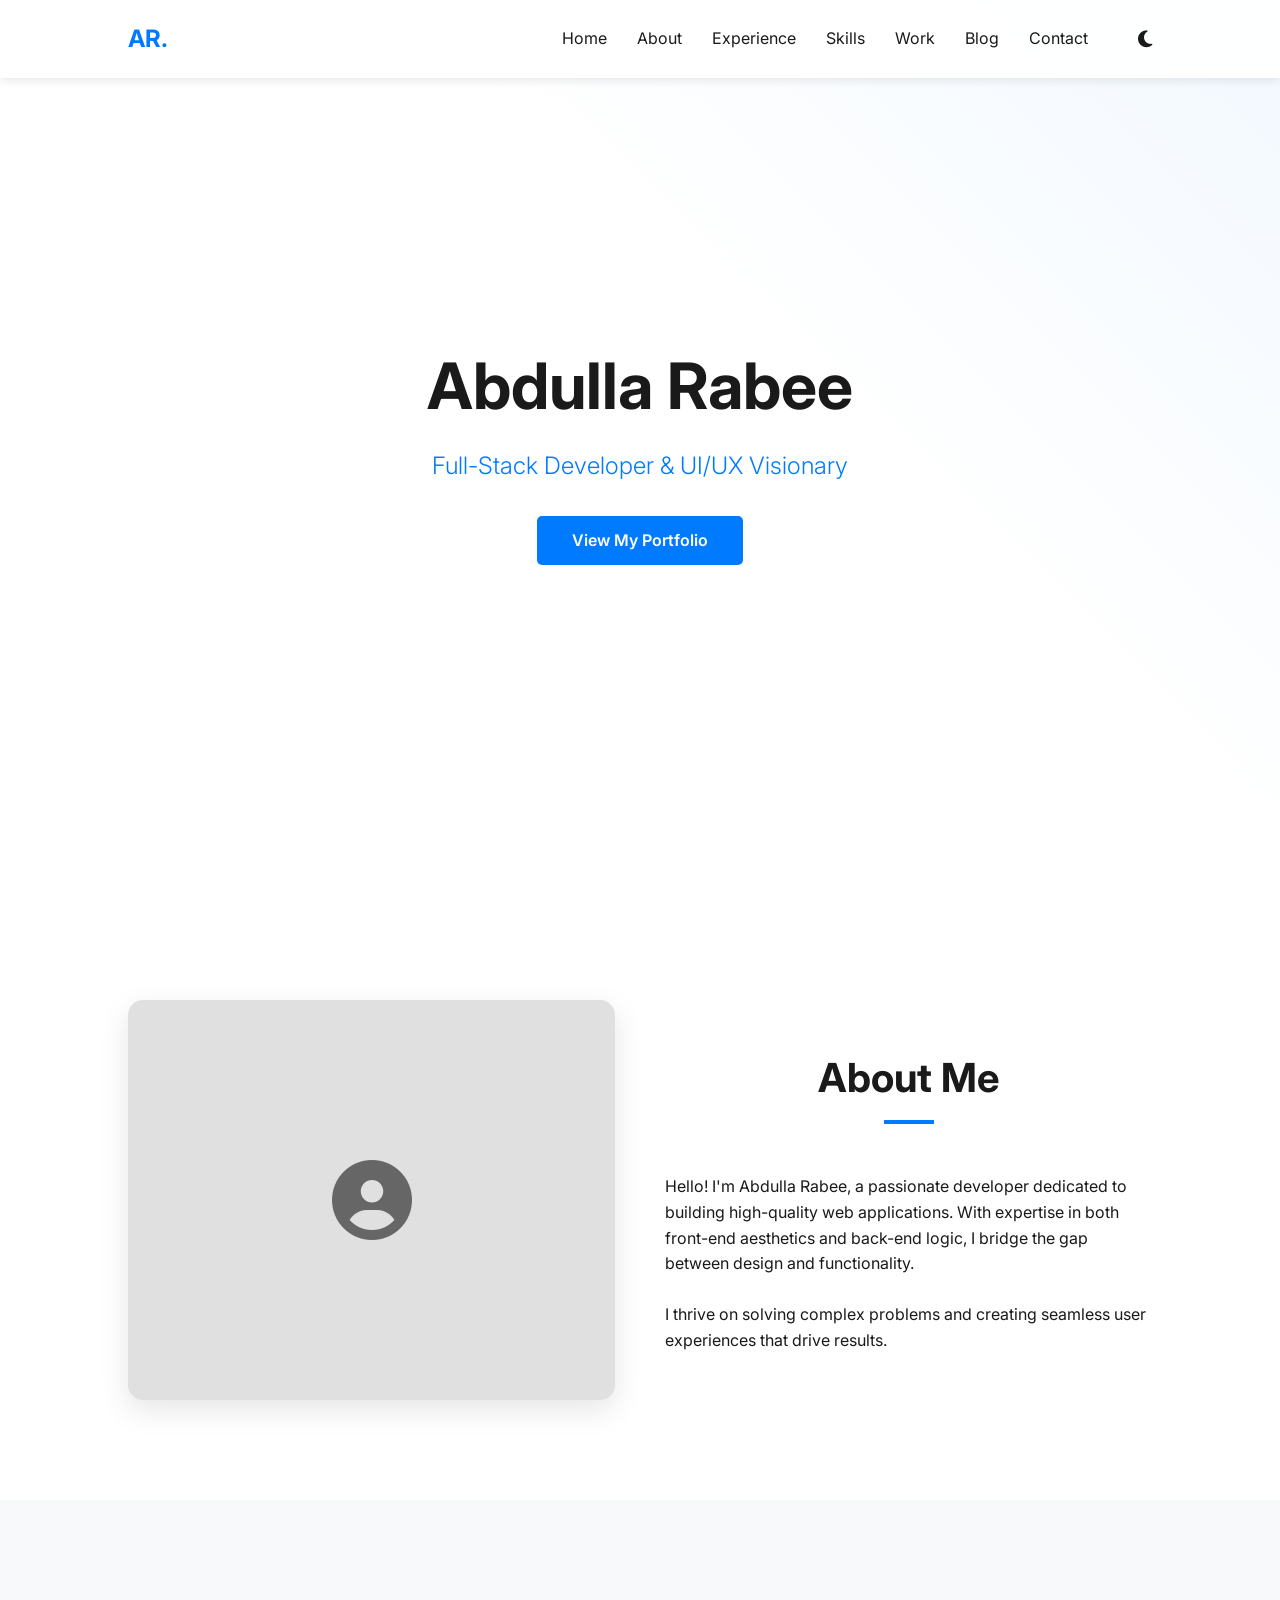
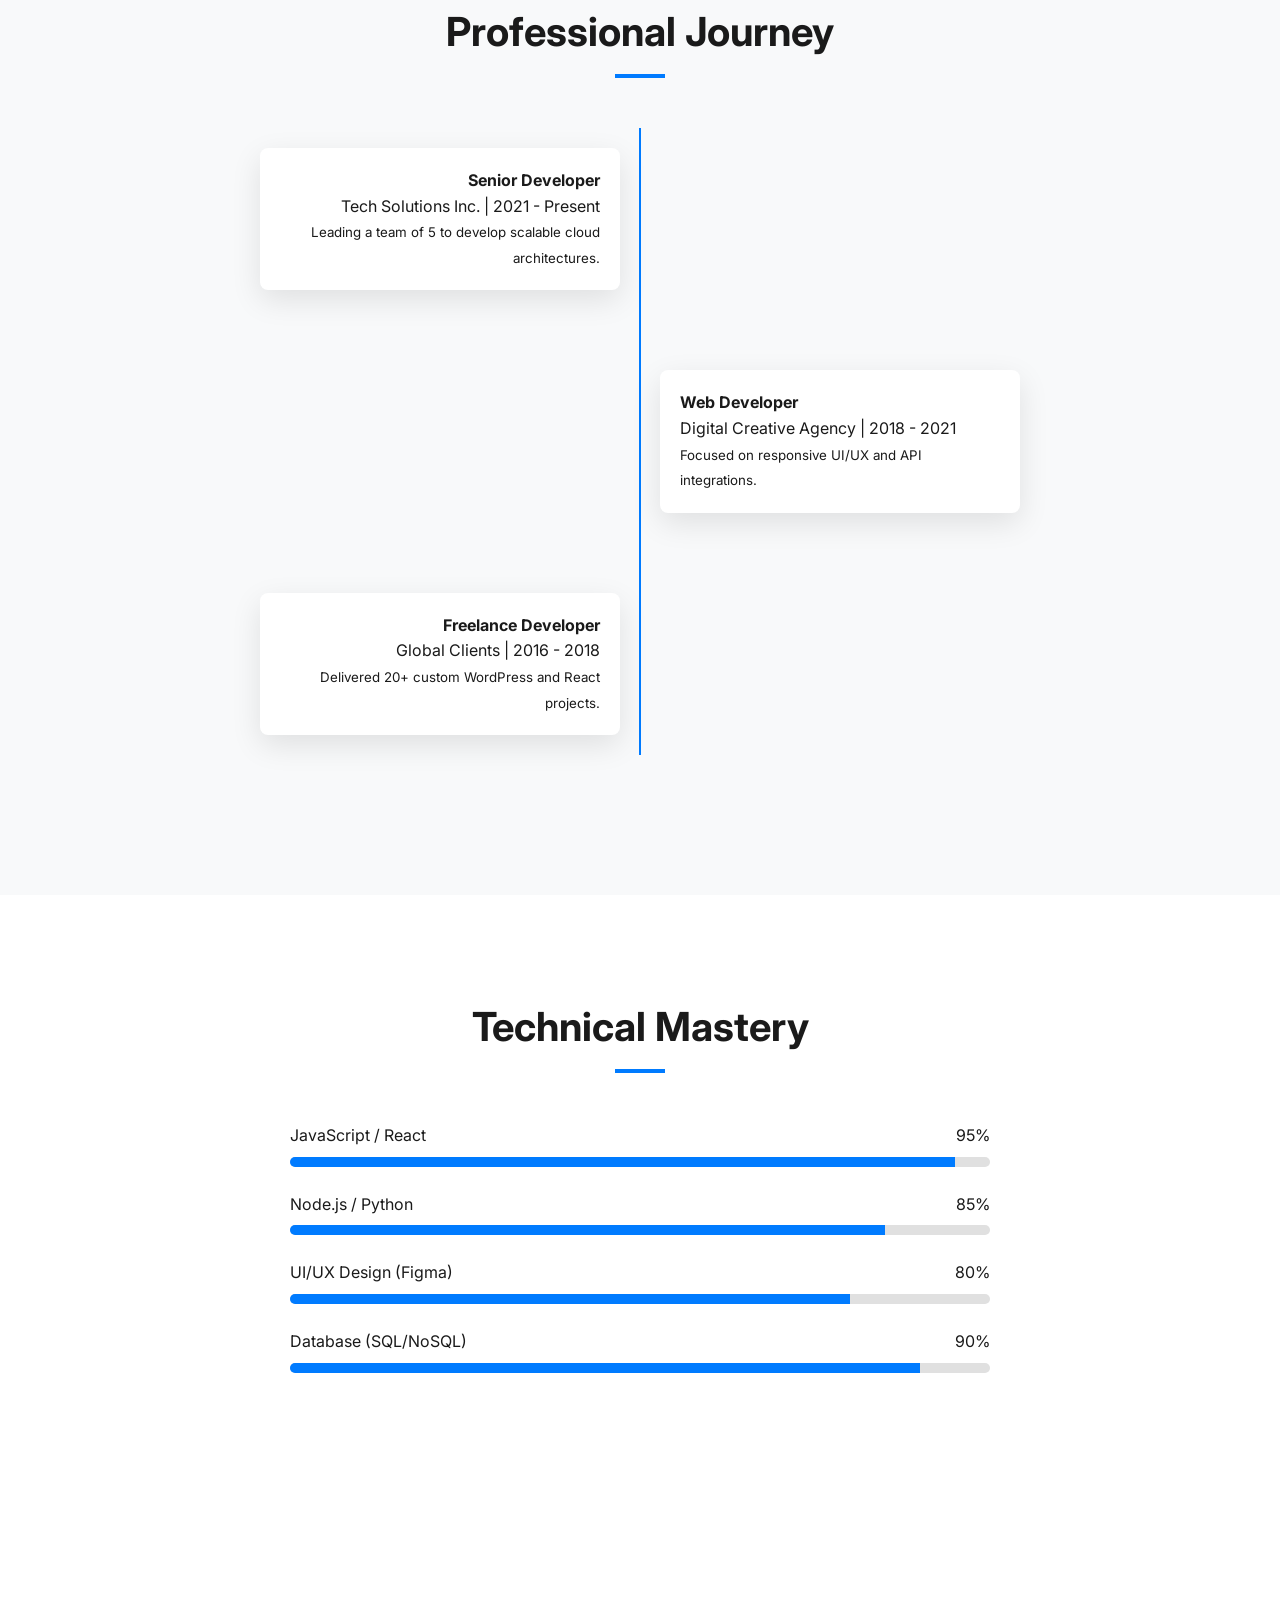
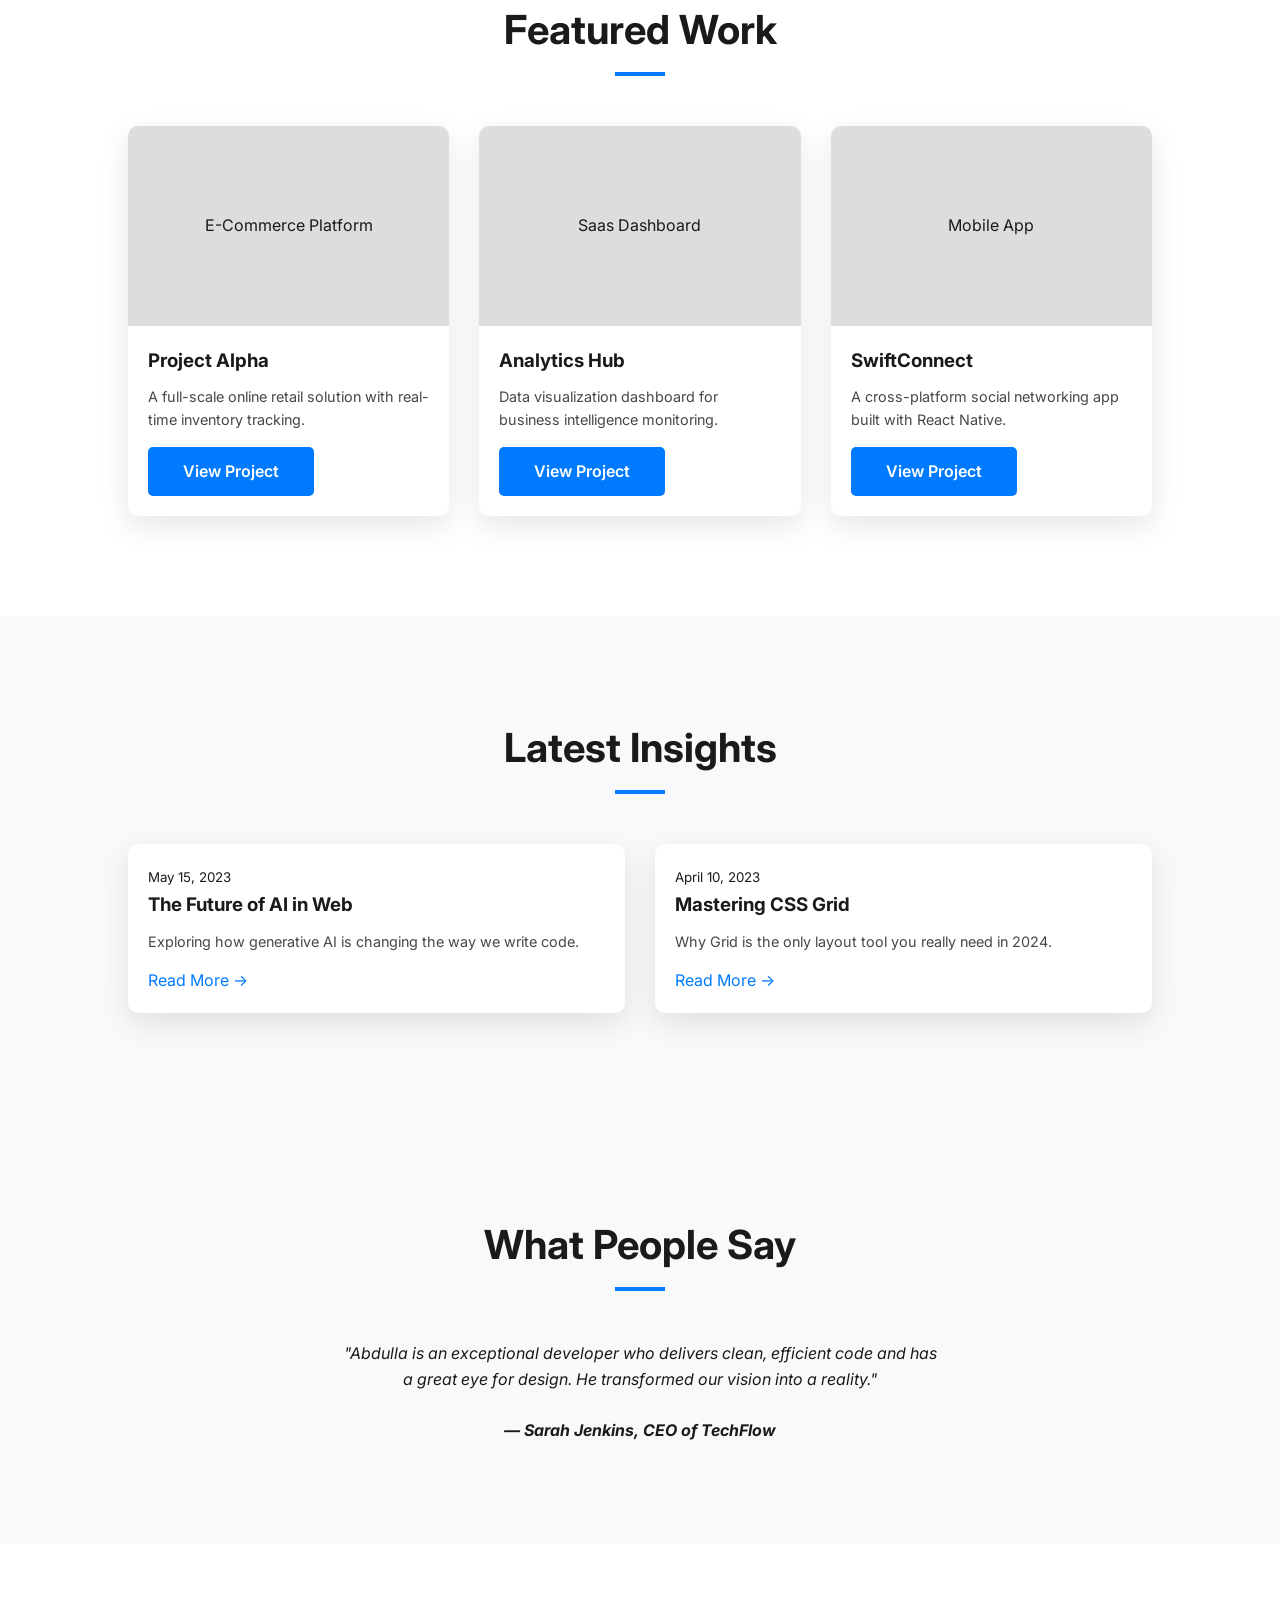
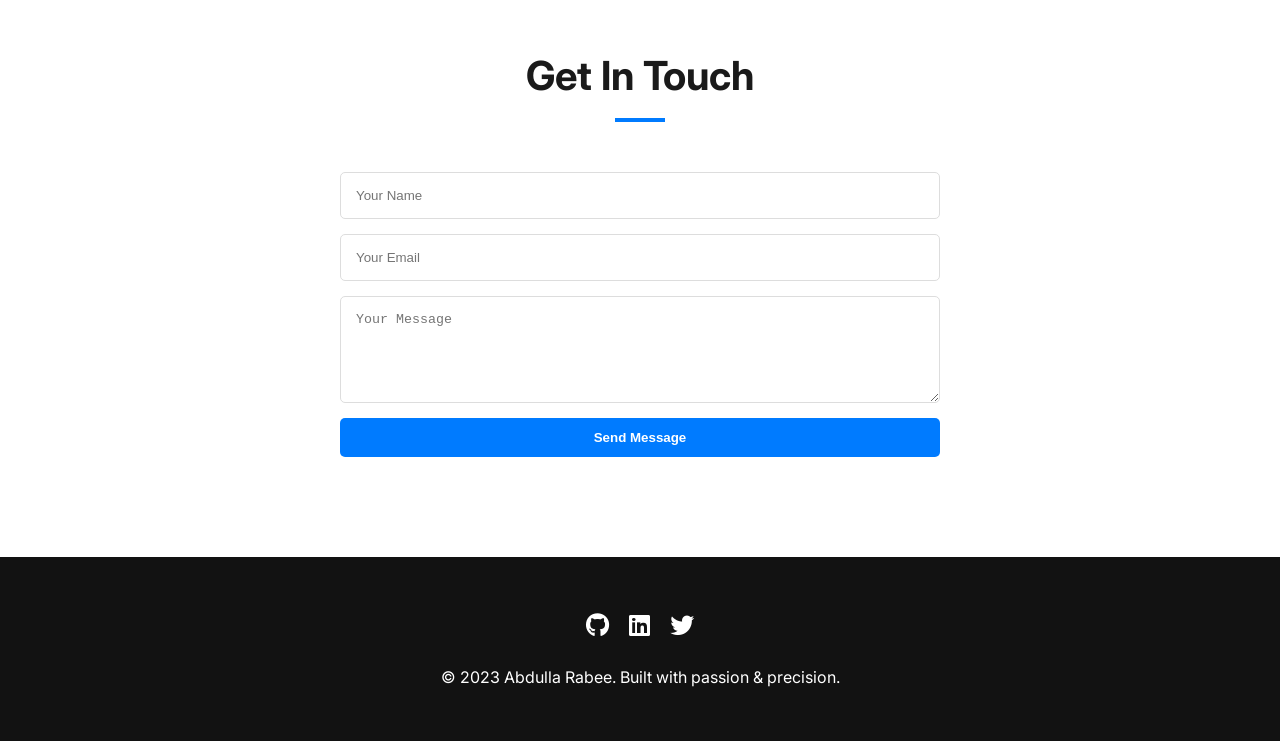
<file: test.html>
<!DOCTYPE html>
<html lang="en">
<head>
    <meta charset="UTF-8">
    <meta name="viewport" content="width=device-width, initial-scale=1.0">
    <title>Abdulla Rabee | Full-Stack Developer</title>
    <!-- Google Fonts -->
    <link href="https://fonts.googleapis.com/css2?family=Inter:wght@300;400;600;700&display=swap" rel="stylesheet">
    <!-- Font Awesome for Icons -->
    <link rel="stylesheet" href="https://cdnjs.cloudflare.com/ajax/libs/font-awesome/6.4.0/css/all.min.css">
    
    <style>
        /* --- CSS VARIABLES & THEMES --- */
        :root {
            --primary-blue: #007BFF;
            --electric-blue: #00d4ff;
            --deep-charcoal: #121212;
            --light-bg: #f8f9fa;
            --white: #ffffff;
            --text-dark: #1a1a1a;
            --text-light: #f8f9fa;
            --transition: all 0.3s ease;
            --card-shadow: 0 10px 30px rgba(0,0,0,0.1);
            
            /* Default Light Mode */
            --bg-color: var(--white);
            --section-bg: var(--light-bg);
            --text-color: var(--text-dark);
            --nav-bg: rgba(255, 255, 255, 0.9);
            --card-bg: var(--white);
        }

        [data-theme="dark"] {
            --bg-color: var(--deep-charcoal);
            --section-bg: #1e1e1e;
            --text-color: var(--text-light);
            --nav-bg: rgba(18, 18, 18, 0.9);
            --card-bg: #252525;
            --card-shadow: 0 10px 30px rgba(0,0,0,0.5);
        }

        /* --- RESET & BASE --- */
        * {
            margin: 0;
            padding: 0;
            box-sizing: border-box;
        }

        html {
            scroll-behavior: smooth;
        }

        body {
            font-family: 'Inter', sans-serif;
            background-color: var(--bg-color);
            color: var(--text-color);
            line-height: 1.6;
            transition: var(--transition);
        }

        ul { list-style: none; }
        a { text-decoration: none; color: inherit; transition: var(--transition); }
        img { max-width: 100%; display: block; }
        section { padding: 100px 10%; }

        h2 {
            text-align: center;
            font-size: 2.5rem;
            margin-bottom: 50px;
            position: relative;
        }

        h2::after {
            content: '';
            width: 50px;
            height: 4px;
            background: var(--primary-blue);
            display: block;
            margin: 10px auto;
        }

        /* --- NAVIGATION --- */
        nav {
            position: fixed;
            top: 0;
            width: 100%;
            padding: 20px 10%;
            display: flex;
            justify-content: space-between;
            align-items: center;
            background: var(--nav-bg);
            backdrop-filter: blur(10px);
            z-index: 1000;
            box-shadow: 0 2px 10px rgba(0,0,0,0.1);
        }

        .logo {
            font-weight: 700;
            font-size: 1.5rem;
            color: var(--primary-blue);
        }

        .nav-links {
            display: flex;
            gap: 30px;
            align-items: center;
        }

        .nav-links a:hover {
            color: var(--primary-blue);
        }

        .theme-toggle {
            cursor: pointer;
            font-size: 1.2rem;
            margin-left: 20px;
        }

        /* --- HERO SECTION --- */
        #home {
            height: 100vh;
            display: flex;
            flex-direction: column;
            justify-content: center;
            align-items: center;
            text-align: center;
            background: linear-gradient(45deg, var(--bg-color) 60%, rgba(0, 123, 255, 0.05));
        }

        .hero-content h1 {
            font-size: 4rem;
            margin-bottom: 10px;
        }

        .hero-content p {
            font-size: 1.5rem;
            color: var(--primary-blue);
            margin-bottom: 30px;
            font-weight: 300;
        }

        .btn {
            padding: 12px 35px;
            background: var(--primary-blue);
            color: white;
            border-radius: 5px;
            font-weight: 600;
            border: none;
            cursor: pointer;
            display: inline-block;
        }

        .btn:hover {
            background: var(--electric-blue);
            transform: translateY(-3px);
        }

        /* --- ABOUT SECTION --- */
        .about-container {
            display: grid;
            grid-template-columns: 1fr 1fr;
            gap: 50px;
            align-items: center;
        }

        .about-img {
            background: #e0e0e0;
            height: 400px;
            border-radius: 15px;
            display: flex;
            align-items: center;
            justify-content: center;
            font-style: italic;
            color: #666;
            box-shadow: var(--card-shadow);
        }

        /* --- EXPERIENCE TIMELINE --- */
        #experience { background: var(--section-bg); }
        .timeline {
            max-width: 800px;
            margin: auto;
            position: relative;
        }

        .timeline::before {
            content: '';
            position: absolute;
            left: 50%;
            width: 2px;
            height: 100%;
            background: var(--primary-blue);
            transform: translateX(-50%);
        }

        .timeline-item {
            margin-bottom: 40px;
            position: relative;
            width: 50%;
            padding: 20px;
        }

        .timeline-item:nth-child(odd) { left: 0; text-align: right; }
        .timeline-item:nth-child(even) { left: 50%; text-align: left; }

        .timeline-content {
            background: var(--card-bg);
            padding: 20px;
            border-radius: 8px;
            box-shadow: var(--card-shadow);
        }

        /* --- SKILLS BAR --- */
        .skills-container {
            max-width: 700px;
            margin: auto;
        }

        .skill-wrapper { margin-bottom: 25px; }
        .skill-info { display: flex; justify-content: space-between; margin-bottom: 8px; }
        .skill-bar {
            height: 10px;
            background: #e0e0e0;
            border-radius: 5px;
            overflow: hidden;
        }
        .skill-progress {
            height: 100%;
            background: var(--primary-blue);
            width: 0;
            transition: width 1.5s ease-in-out;
        }

        /* --- PROJECTS & BLOG GRID --- */
        .grid {
            display: grid;
            grid-template-columns: repeat(auto-fit, minmax(300px, 1fr));
            gap: 30px;
        }

        .card {
            background: var(--card-bg);
            border-radius: 10px;
            overflow: hidden;
            box-shadow: var(--card-shadow);
            transition: var(--transition);
        }

        .card:hover { transform: translateY(-10px); }
        .card-img { height: 200px; background: #ddd; display: flex; align-items: center; justify-content: center; }
        .card-body { padding: 20px; }
        .card-body h3 { margin-bottom: 10px; }
        .card-body p { font-size: 0.9rem; opacity: 0.8; margin-bottom: 15px; }

        /* --- TESTIMONIALS --- */
        #testimonials { background: var(--section-bg); text-align: center; }
        .testimonial-item {
            max-width: 600px;
            margin: auto;
            font-style: italic;
        }

        /* --- CONTACT FORM --- */
        form {
            max-width: 600px;
            margin: auto;
            display: flex;
            flex-direction: column;
            gap: 15px;
        }

        input, textarea {
            padding: 15px;
            border-radius: 5px;
            border: 1px solid #ddd;
            background: var(--card-bg);
            color: var(--text-color);
            outline: none;
        }

        /* --- FOOTER --- */
        footer {
            padding: 50px 10%;
            text-align: center;
            background: var(--deep-charcoal);
            color: white;
        }

        .social-links {
            display: flex;
            justify-content: center;
            gap: 20px;
            margin-bottom: 20px;
            font-size: 1.5rem;
        }

        /* --- BACK TO TOP --- */
        #backToTop {
            position: fixed;
            bottom: 30px;
            right: 30px;
            background: var(--primary-blue);
            color: white;
            width: 45px;
            height: 45px;
            border-radius: 50%;
            display: none;
            align-items: center;
            justify-content: center;
            cursor: pointer;
            z-index: 1000;
        }

        /* --- RESPONSIVENESS --- */
        @media (max-width: 768px) {
            .nav-links { display: none; }
            .about-container { grid-template-columns: 1fr; }
            .timeline::before { left: 20px; }
            .timeline-item { width: 100%; left: 0 !important; text-align: left !important; padding-left: 45px; }
            .hero-content h1 { font-size: 2.5rem; }
        }
    </style>
</head>
<body>

    <!-- Navigation -->
    <nav>
        <div class="logo">AR.</div>
        <div class="nav-links">
            <a href="#home">Home</a>
            <a href="#about">About</a>
            <a href="#experience">Experience</a>
            <a href="#skills">Skills</a>
            <a href="#projects">Work</a>
            <a href="#blog">Blog</a>
            <a href="#contact">Contact</a>
            <div class="theme-toggle" id="theme-btn"><i class="fas fa-moon"></i></div>
        </div>
    </nav>

    <!-- Hero Section -->
    <section id="home">
        <div class="hero-content">
            <h1>Abdulla Rabee</h1>
            <p>Full-Stack Developer & UI/UX Visionary</p>
            <a href="#projects" class="btn">View My Portfolio</a>
        </div>
    </section>

    <!-- About Me -->
    <section id="about">
        <div class="about-container">
            <div class="about-img">
                <i class="fas fa-user-circle fa-5x"></i>
                <!-- Replace icon with <img src="profile.jpg"> -->
            </div>
            <div class="about-text">
                <h2>About Me</h2>
                <p>Hello! I'm Abdulla Rabee, a passionate developer dedicated to building high-quality web applications. With expertise in both front-end aesthetics and back-end logic, I bridge the gap between design and functionality.</p>
                <br>
                <p>I thrive on solving complex problems and creating seamless user experiences that drive results.</p>
            </div>
        </div>
    </section>

    <!-- Experience Timeline -->
    <section id="experience">
        <h2>Professional Journey</h2>
        <div class="timeline">
            <div class="timeline-item">
                <div class="timeline-content">
                    <h4>Senior Developer</h4>
                    <p>Tech Solutions Inc. | 2021 - Present</p>
                    <small>Leading a team of 5 to develop scalable cloud architectures.</small>
                </div>
            </div>
            <div class="timeline-item">
                <div class="timeline-content">
                    <h4>Web Developer</h4>
                    <p>Digital Creative Agency | 2018 - 2021</p>
                    <small>Focused on responsive UI/UX and API integrations.</small>
                </div>
            </div>
            <div class="timeline-item">
                <div class="timeline-content">
                    <h4>Freelance Developer</h4>
                    <p>Global Clients | 2016 - 2018</p>
                    <small>Delivered 20+ custom WordPress and React projects.</small>
                </div>
            </div>
        </div>
    </section>

    <!-- Skills Section -->
    <section id="skills">
        <h2>Technical Mastery</h2>
        <div class="skills-container">
            <div class="skill-wrapper">
                <div class="skill-info"><span>JavaScript / React</span><span>95%</span></div>
                <div class="skill-bar"><div class="skill-progress" data-width="95%"></div></div>
            </div>
            <div class="skill-wrapper">
                <div class="skill-info"><span>Node.js / Python</span><span>85%</span></div>
                <div class="skill-bar"><div class="skill-progress" data-width="85%"></div></div>
            </div>
            <div class="skill-wrapper">
                <div class="skill-info"><span>UI/UX Design (Figma)</span><span>80%</span></div>
                <div class="skill-bar"><div class="skill-progress" data-width="80%"></div></div>
            </div>
            <div class="skill-wrapper">
                <div class="skill-info"><span>Database (SQL/NoSQL)</span><span>90%</span></div>
                <div class="skill-bar"><div class="skill-progress" data-width="90%"></div></div>
            </div>
        </div>
    </section>

    <!-- Project Showcase -->
    <section id="projects">
        <h2>Featured Work</h2>
        <div class="grid">
            <div class="card">
                <div class="card-img">E-Commerce Platform</div>
                <div class="card-body">
                    <h3>Project Alpha</h3>
                    <p>A full-scale online retail solution with real-time inventory tracking.</p>
                    <a href="#" class="btn">View Project</a>
                </div>
            </div>
            <div class="card">
                <div class="card-img">Saas Dashboard</div>
                <div class="card-body">
                    <h3>Analytics Hub</h3>
                    <p>Data visualization dashboard for business intelligence monitoring.</p>
                    <a href="#" class="btn">View Project</a>
                </div>
            </div>
            <div class="card">
                <div class="card-img">Mobile App</div>
                <div class="card-body">
                    <h3>SwiftConnect</h3>
                    <p>A cross-platform social networking app built with React Native.</p>
                    <a href="#" class="btn">View Project</a>
                </div>
            </div>
        </div>
    </section>

    <!-- Blog Gallery -->
    <section id="blog" style="background: var(--section-bg);">
        <h2>Latest Insights</h2>
        <div class="grid">
            <div class="card">
                <div class="card-body">
                    <small>May 15, 2023</small>
                    <h3>The Future of AI in Web</h3>
                    <p>Exploring how generative AI is changing the way we write code.</p>
                    <a href="#" style="color: var(--primary-blue)">Read More →</a>
                </div>
            </div>
            <div class="card">
                <div class="card-body">
                    <small>April 10, 2023</small>
                    <h3>Mastering CSS Grid</h3>
                    <p>Why Grid is the only layout tool you really need in 2024.</p>
                    <a href="#" style="color: var(--primary-blue)">Read More →</a>
                </div>
            </div>
        </div>
    </section>

    <!-- Testimonials -->
    <section id="testimonials">
        <h2>What People Say</h2>
        <div class="testimonial-item">
            <p>"Abdulla is an exceptional developer who delivers clean, efficient code and has a great eye for design. He transformed our vision into a reality."</p>
            <br>
            <strong>— Sarah Jenkins, CEO of TechFlow</strong>
        </div>
    </section>

    <!-- Contact Form -->
    <section id="contact">
        <h2>Get In Touch</h2>
        <form id="contactForm">
            <input type="text" id="name" placeholder="Your Name" required>
            <input type="email" id="email" placeholder="Your Email" required>
            <textarea id="message" rows="5" placeholder="Your Message" required></textarea>
            <button type="submit" class="btn">Send Message</button>
        </form>
    </section>

    <!-- Footer -->
    <footer>
        <div class="social-links">
            <a href="#"><i class="fab fa-github"></i></a>
            <a href="#"><i class="fab fa-linkedin"></i></a>
            <a href="#"><i class="fab fa-twitter"></i></a>
        </div>
        <p>&copy; 2023 Abdulla Rabee. Built with passion & precision.</p>
    </footer>

    <!-- Back to Top -->
    <div id="backToTop"><i class="fas fa-arrow-up"></i></div>

    <!-- JAVASCRIPT -->
    <script>
        // --- DARK MODE TOGGLE ---
        const themeBtn = document.getElementById('theme-btn');
        const body = document.body;
        let isDark = false;

        themeBtn.addEventListener('click', () => {
            isDark = !isDark;
            if (isDark) {
                body.setAttribute('data-theme', 'dark');
                themeBtn.innerHTML = '<i class="fas fa-sun"></i>';
            } else {
                body.removeAttribute('data-theme');
                themeBtn.innerHTML = '<i class="fas fa-moon"></i>';
            }
        });

        // --- SKILLS ANIMATION ON SCROLL ---
        const skillsSection = document.getElementById('skills');
        const progressBars = document.querySelectorAll('.skill-progress');

        const observer = new IntersectionObserver((entries) => {
            entries.forEach(entry => {
                if (entry.isIntersecting) {
                    progressBars.forEach(bar => {
                        bar.style.width = bar.getAttribute('data-width');
                    });
                }
            });
        }, { threshold: 0.5 });

        observer.observe(skillsSection);

        // --- BACK TO TOP BUTTON ---
        const btt = document.getElementById('backToTop');
        window.onscroll = () => {
            if (document.body.scrollTop > 500 || document.documentElement.scrollTop > 500) {
                btt.style.display = "flex";
            } else {
                btt.style.display = "none";
            }
        };

        btt.addEventListener('click', () => {
            window.scrollTo({ top: 0, behavior: 'smooth' });
        });

        // --- FORM VALIDATION ---
        const contactForm = document.getElementById('contactForm');
        contactForm.addEventListener('submit', (e) => {
            e.preventDefault();
            const name = document.getElementById('name').value;
            if (name.length < 2) {
                alert("Please enter a valid name");
                return;
            }
            alert("Thank you, " + name + "! Your message has been sent (Simulation).");
            contactForm.reset();
        });
    </script>
</body>
  </html>
</file>
